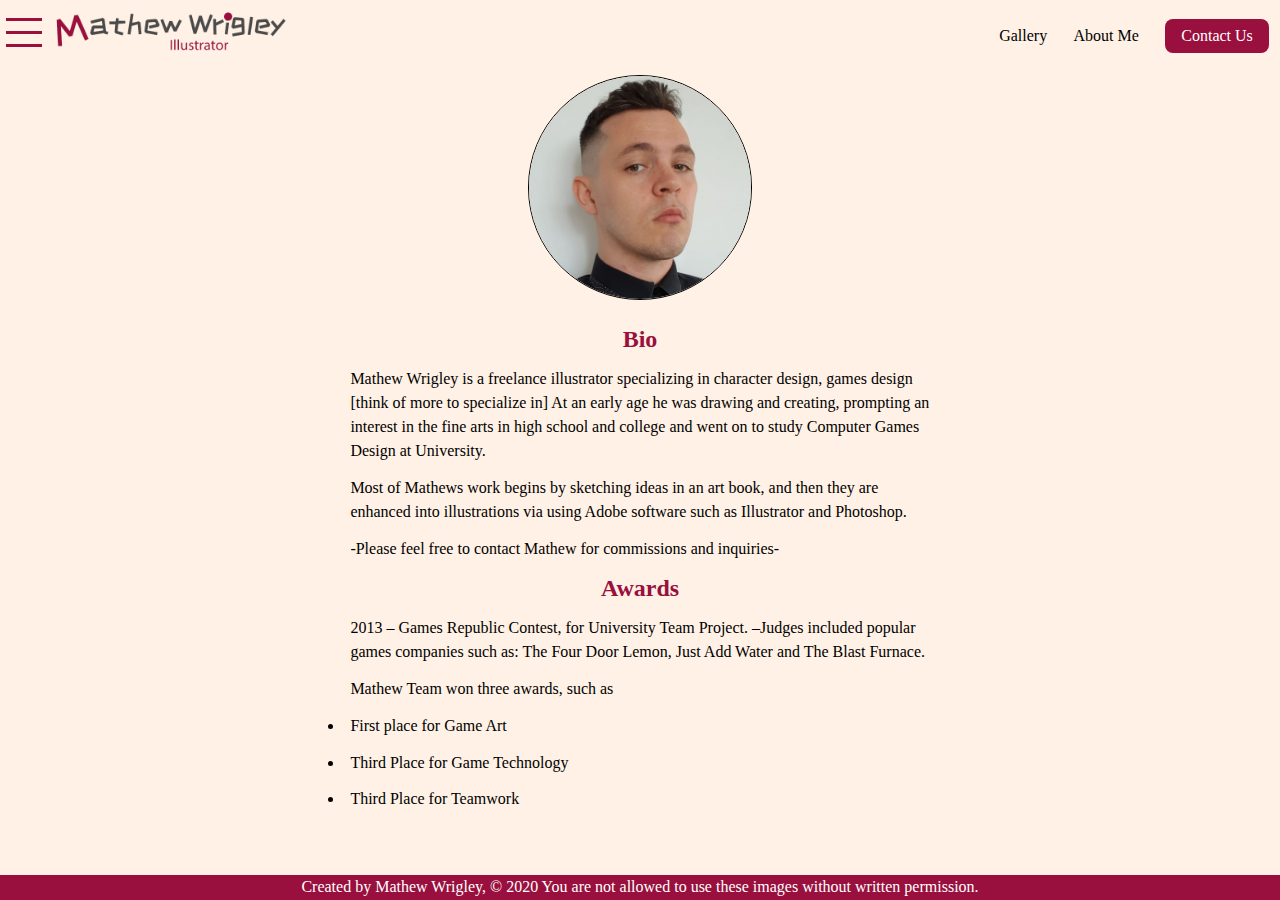
<file: about.html>
<!DOCTYPE html>
<html lang="en">
	<head>
		<Title>About Page</title>
		<meta charset='UTF-8'/>
		<meta content="width=device-width, initial-scale=1.0" name="viewport"/>
		<meta http-equiv="X-UA-Compatible" content="ie=edge">

		<link rel = "stylesheet" href = "css/styles.css" type = "text/css" media = "all"/>
		<script defer src = "script.js"></script>
	</head>
	<body>
		<div class="backdrop"></div> <!--Creates a backdrop for the Mobile Nav-->
		<header>
			<nav>
				<!--navigational buttons-->
				<ul class = "right header_nav">
					<li class = "header_nav__list">
						<a class = "header_nav__button" href="/index.html">Gallery</a>
					</li>
					<li class = "header_nav__list">
						<a class = "header_nav__button" href="/about.html">About Me</a>
					</li>
					<li class="header_nav__list mobile-nav__item--cta">
						<a class = "header_nav__button" href="/contact.html">Contact Us</a>
					</li>
			</nav>
			<button class="toggle-button">
				<span class="toggle-button__bar"></span>
				<span class="toggle-button__bar"></span>
				<span class="toggle-button__bar"></span>
			</button>			
			<img class="logo" src="links-and-images/logo.png">
		</header>
		<br>
		<div>
			<img src="links-and-images\display_pic.jpg"  
			alt="My display picture" class="display_pic">
		</div>
		<br>
		<div class="centre">
			<h2 class="lower_h2">Bio</h2>
			<p class = "lower_p">Mathew Wrigley is a freelance illustrator specializing in character design, games design [think of more to specialize in] At an early age he was drawing and creating, prompting an interest in the fine arts in high school and college and went on to study Computer Games Design at University.</p>
			<p class = "lower_p">Most of Mathews work begins by sketching ideas in an art book, and then they are enhanced into illustrations via using Adobe software such as Illustrator and Photoshop.</p>
			<p class = "lower_p">-Please feel free to contact Mathew for commissions and inquiries-</p>
			<h2 class="lower_h2">Awards</h2>
			<p class = "lower_p">2013 – Games Republic Contest, for University Team Project. –Judges included popular games companies such as: The Four Door Lemon, Just Add Water and The Blast Furnace.</p>
			<p class = "lower_p">Mathew Team won three awards, such as </p>
			<li class = "lower_p">First place for Game Art</li>
			<li class = "lower_p">Third Place for Game Technology</li>
			<li class = "lower_p">Third Place for Teamwork</li>
		</div>
		<div class="bottom">
		<footer>
			<div>
				<p class="copyright">Created by Mathew Wrigley, © 2020 You are not allowed to use these images without written permission. </p>
			</div>
			<!--Experimental Mobile Nav -->
			<nav class="mobile-nav">
				<ul class="mobile-nav__items">
					<li class="mobile-nav__item">
						<a href="/index.html">Gallery</a>
					</li>
					<li class="mobile-nav__item">
						<a href="/about.html">About Me</a>
					</li>
					<li class="mobile-nav__item mobile-nav__item--cta">
						<a href="/contact.html">Contact Us</a>
					</li>
				</ul>
			</nav>
		</footer>
	</body>
</html>
</file>
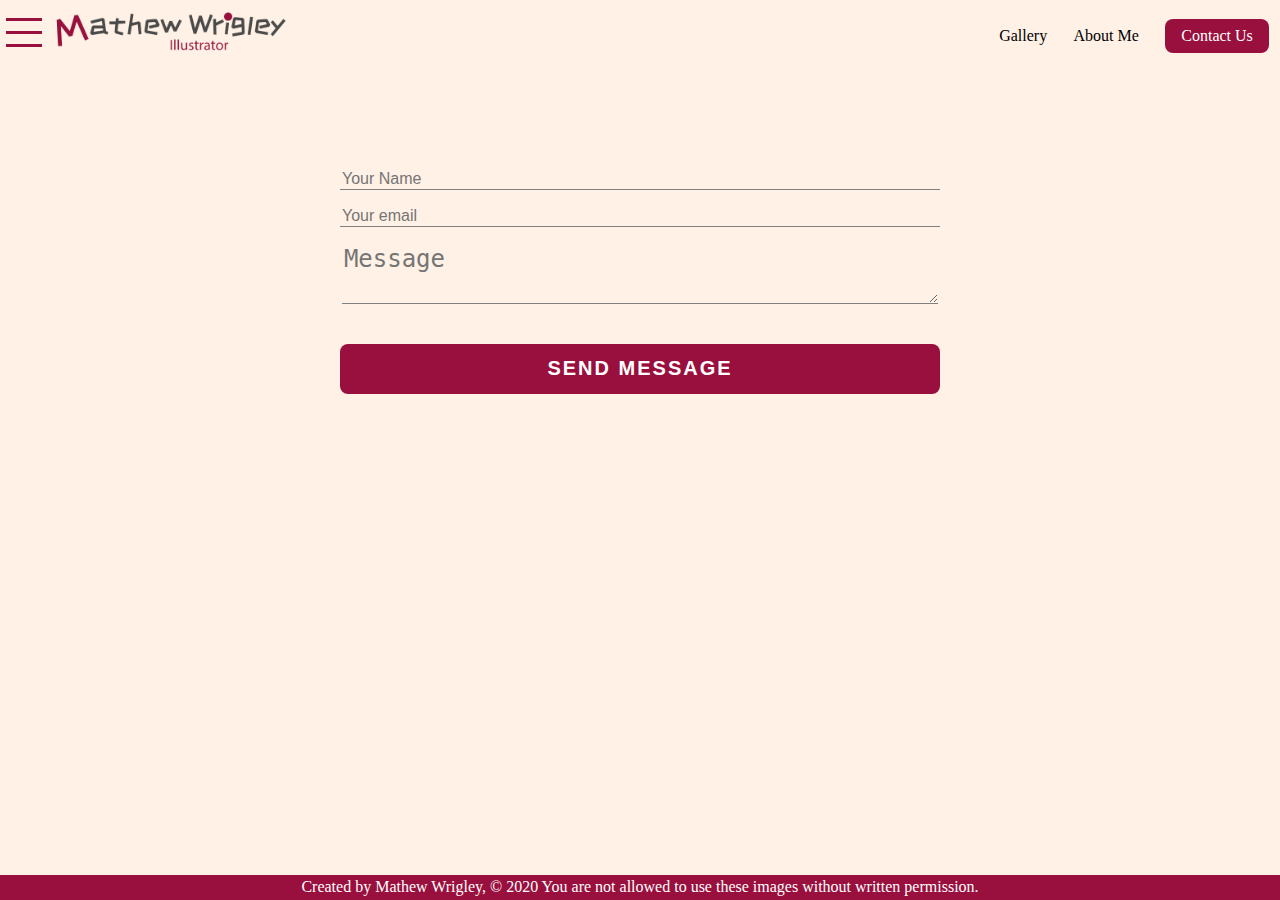
<file: contact.html>
<!DOCTYPE html>
<html lang="en">
	<head>
		<Title>Contact Us Page</title>
		<meta charset='UTF-8'/>
		<meta content="width=device-width, initial-scale=1.0" name="viewport"/>
		<meta http-equiv="X-UA-Compatible" content="ie=edge">

		<link rel = "stylesheet" href = "css/styles.css" type = "text/css" media = "all"/>
		<script defer src = "script.js"></script>
	</head>
	<body>
		<div class="backdrop"></div> <!--Creates a backdrop for the Mobile Nav-->
		<header>
			<nav>
				<!--navigational buttons-->
				<ul class = "right header_nav">
					<li class = "header_nav__list">
						<a class = "header_nav__button" href="/index.html">Gallery</a>
					</li>
					<li class = "header_nav__list">
						<a class = "header_nav__button" href="/about.html">About Me</a>
					</li>
					<li class="header_nav__list mobile-nav__item--cta">
						<a class = "header_nav__button" href="/contact.html">Contact Us</a>
					</li>
			</nav>
			<button class="toggle-button">
				<span class="toggle-button__bar"></span>
				<span class="toggle-button__bar"></span>
				<span class="toggle-button__bar"></span>
			</button>			
			<img class="logo" src="links-and-images/logo.png">
		</header>
        <div class="contact-form">
            <form id="contact-form" action="contact-form-handler.php" method=”post”> 
				<input name="name" type="text" class="form-control" placeholder="Your Name" required>
				<br>
				<input name="email" type="email" class="form-control" placeholder="Your email" required>
				<br>
				<textarea name="message" class="form-control__1" placeholder="Message" row="8" required></textarea>
				<br>
				<input type="submit" class="form-control submit" value="SEND MESSAGE"> 
            </form>
          </div>
		<footer>
			<div>
				<p class="copyright">Created by Mathew Wrigley, © 2020 You are not allowed to use these images without written permission. </p>
			</div>
			<!--Experimental Mobile Nav -->
			<nav class="mobile-nav">
				<ul class="mobile-nav__items">
					<li class="mobile-nav__item">
						<a href="/index.html">Gallery</a>
					</li>
					<li class="mobile-nav__item">
						<a href="/about.html">About Me</a>
					</li>
					<li class="mobile-nav__item mobile-nav__item--cta">
						<a href="/contact.html">Contact Us</a>
					</li>
				</ul>
			</nav>
		</footer>
	</body>
</html>
</file>
<file: css/styles.css>
/* Universal Stuff */
* {
	box-sizing: border-box;
}
body {
	margin: 0;
	background-color: #fff1e5;
	font-family: 'Times New Roman', Times, serif;
}

a {
    color: black
}

/* Side Navigation */
.backdrop {
	position: fixed;
	display: none;
	top: 0;
	left: 0;
	z-index: 0;
	width: 100vw;
	height: 100vh;
	background: rgba(0, 0, 0, 0.5);
}
/* Toggle Navigation button */
.toggle-button {
	width: 2rem;
	background: transparent;
	border: none;
	cursor: pointer;
	padding-top: 0;
	padding-bottom: 0;
	vertical-align: middle;
} 
.toggle-button:focus {
	outline: none;
}
.toggle-button__bar {
	width: 100%;
	height: 0.2rem;
	background: #990f3d;
	display: block;
	margin: 0.2rem 0;
}
/* Toggle Navigation screen */
.mobile-nav__item a {
	text-decoration: none;
	font-weight: bold;
	padding: 0.2rem 0;
}

.mobile-nav__item a:hover {
text-decoration: underline;
color: #990f3d;
font-weight: bolder;
}

.mobile-nav__item--cta a {
	color: white;
	background: #990f3d;
	padding: 0.5rem 1rem;
	border-radius: 8px;
}
.main-nav__item--cta a:hover,
.main-nav__item--cta a:active,
.mobile-nav__item--cta a:hover,
.mobile-nav__item--cta a:active {
	color: #ff1b68;
	background: white;
	border: none;
	text-decoration: none;
}
.mobile-nav {
	display: none;
	position: fixed;
	z-index: 10;
	top: 0;
	left: 0;
	background: #fff1e5;
	width: 80%;
	height: 100vh;
} 
.mobile-nav__items {
	width: 90%;
	height: 100%;
	list-style: none;
	margin: 10% auto;
	padding: 0;
	text-align: center;
} 
.mobile-nav__item {
	margin: 1rem 0;
} 
.mobile-nav__item a {
	font-size: 1.5rem;
}

/* Logo Heading */
header {
	padding-top: 0.5rem;
}
.logo {
	width: 6.5rem;
	vertical-align: middle;
}

/* Header Nav */
.header_nav__list {
	display: inline-flex;
	padding: 0rem 0.3rem 0rem 0.3rem;
	cursor: pointer;
}
.header_nav {
	padding: 0;
	margin: 0rem;
}
.header_nav__button {
	list-style-type: none;
	text-decoration: none;
	vertical-align: middle;
	color: black;
	font-size: 0.5rem;
}
.header_nav__button:hover {
	text-decoration: underline;
	color: #990f3d;
	font-weight: bolder;
}

/*Grid Layout and Lightbox functionality */
.grid {
	display: grid;
	grid-template-columns: repeat(2, 40%);
	justify-content: center;
	grid-gap: 0.625rem;
	row-gap: 0.625rem;
	margin: 1rem;
	text-align: center;
}
.grid img {
	border: dashed #990f3d;
	width: 100%; /* leave as % otherwise breaks */
	height: auto;
	border-radius: 0.7rem; /* round edges */	
	cursor: pointer;
}
hr {
	margin: 2rem 0rem 2rem 0rem;
}
#lightbox {
	position: fixed;
	z-index: 10;
	top: 0;
	width: 100vw;
	height: 100vh;
	background-color: rgba(0, 0, 0, .8);
	display: none;
}
#lightbox.active {
	display: flex;
	justify-content: center;
	align-items: center;
}
#lightbox img {
	max-width: 90vw;
	max-height: 80vh;
	padding: 4px;
}

/*About Page Layout*/
.centre {
	margin-left: auto;
    margin-right: auto;
    width: 17em;
}
.lower_h2 {
	font-size: 1.5rem;
	text-decoration: none;
	font-weight: bold;
	color: #990f3d;
	text-align: center;
	margin: 0.5rem;
}
.lower_p {
	padding: 0.4rem;
	margin: 0;
	line-height: 1.5;
	font-size: 1rem;
	margin-left: auto;
    margin-right: auto;
	width: 17em;
}
.display_pic {
	border-radius: 32.8125rem; /* round edges */
	width: 9rem;
	border: 1px solid black;
	display: block;
	margin-left: auto;
	margin-right: auto;
}

/* Contact Us Form */
form {
	margin-top: 7rem;
	text-align: center;
	transition: all 4s ease-in-out;
}
.form-control {
	width: 15.265rem;
	background: transparent;
	border: none;
	outline: none;
	border-bottom: 1px solid gray;
	color: #990f3d;
	font-size: 1rem;
	margin-bottom: 1rem;
}
.form-control__1 {
	width: 15.265rem;
	background: transparent;
	border: none;
	outline: none;
	border-bottom: 1px solid gray;
	color: #990f3d;
	font-size: 1.5rem;
	margin-bottom: 1rem;
}
input {
	height: 2.8125;
}
form .submit {
	background: #990f3d;
	border-color: transparent;
	color: #FFFFFF;
	font-size: 20px;
	font-weight: bold;
	letter-spacing: 2px;
	height: 50px;
	margin-top: 20px;
	border-radius: 8px;
}
form .submit:hover {
	background-color: #FFFFFF;
	cursor: pointer;
	color: #990f3d;
}

/* Footer */
footer {	
	vertical-align: middle;	
	background-color: #990f3d;
	color: #FFFFFF;
	bottom: 0;
	width: 100vw;
	position: fixed;
}
.left {
	float:left;
	text-align: left;
}
.right {
	float: right;
	text-align: right;
}
.copyright {
	text-align: center;
	margin: 0;
	vertical-align: middle;
	padding: 0.225rem 0;
	font-size: 0.5rem;
}
.bottom {
	margin-bottom: 1rem;
}

/*Media Queries */
@media (min-width: 40rem) {
	.toggle-button {
		width: 3rem;
	}
	.toggle-button__bar {
		margin: 0.6rem 0;
	}
}
@media (min-width: 40rem) {
	.logo {
		width: 15rem;
	}
}
@media (min-width: 40rem) {
	.header_nav__list {
		padding: 0.7rem;
	}

	.header_nav__button {
		font-size: 1rem;		
	}
}
@media (min-width: 40rem) {
	.grid {
		grid-template-columns: repeat(3, 20%);	
	}
}
@media (min-width: 40rem) {
	.centre {
		width: 37em;
	}
	.lower_p {
		font-size: 1rem;
		width: 37em;
		padding: 0.4rem;
	}	
	.display_pic {
		width: 14rem;
	}
}

@media (min-width: 40rem) {
	.form-control {
		width: 37.5rem;
	}
	.form-control__1 {
		width: 37.265rem;
	}
}
@media (min-width: 40rem) {
	.copyright {
		font-size: 1rem;
	}
	.bottom {
		margin-bottom: 2rem;
	}
}
</file>
